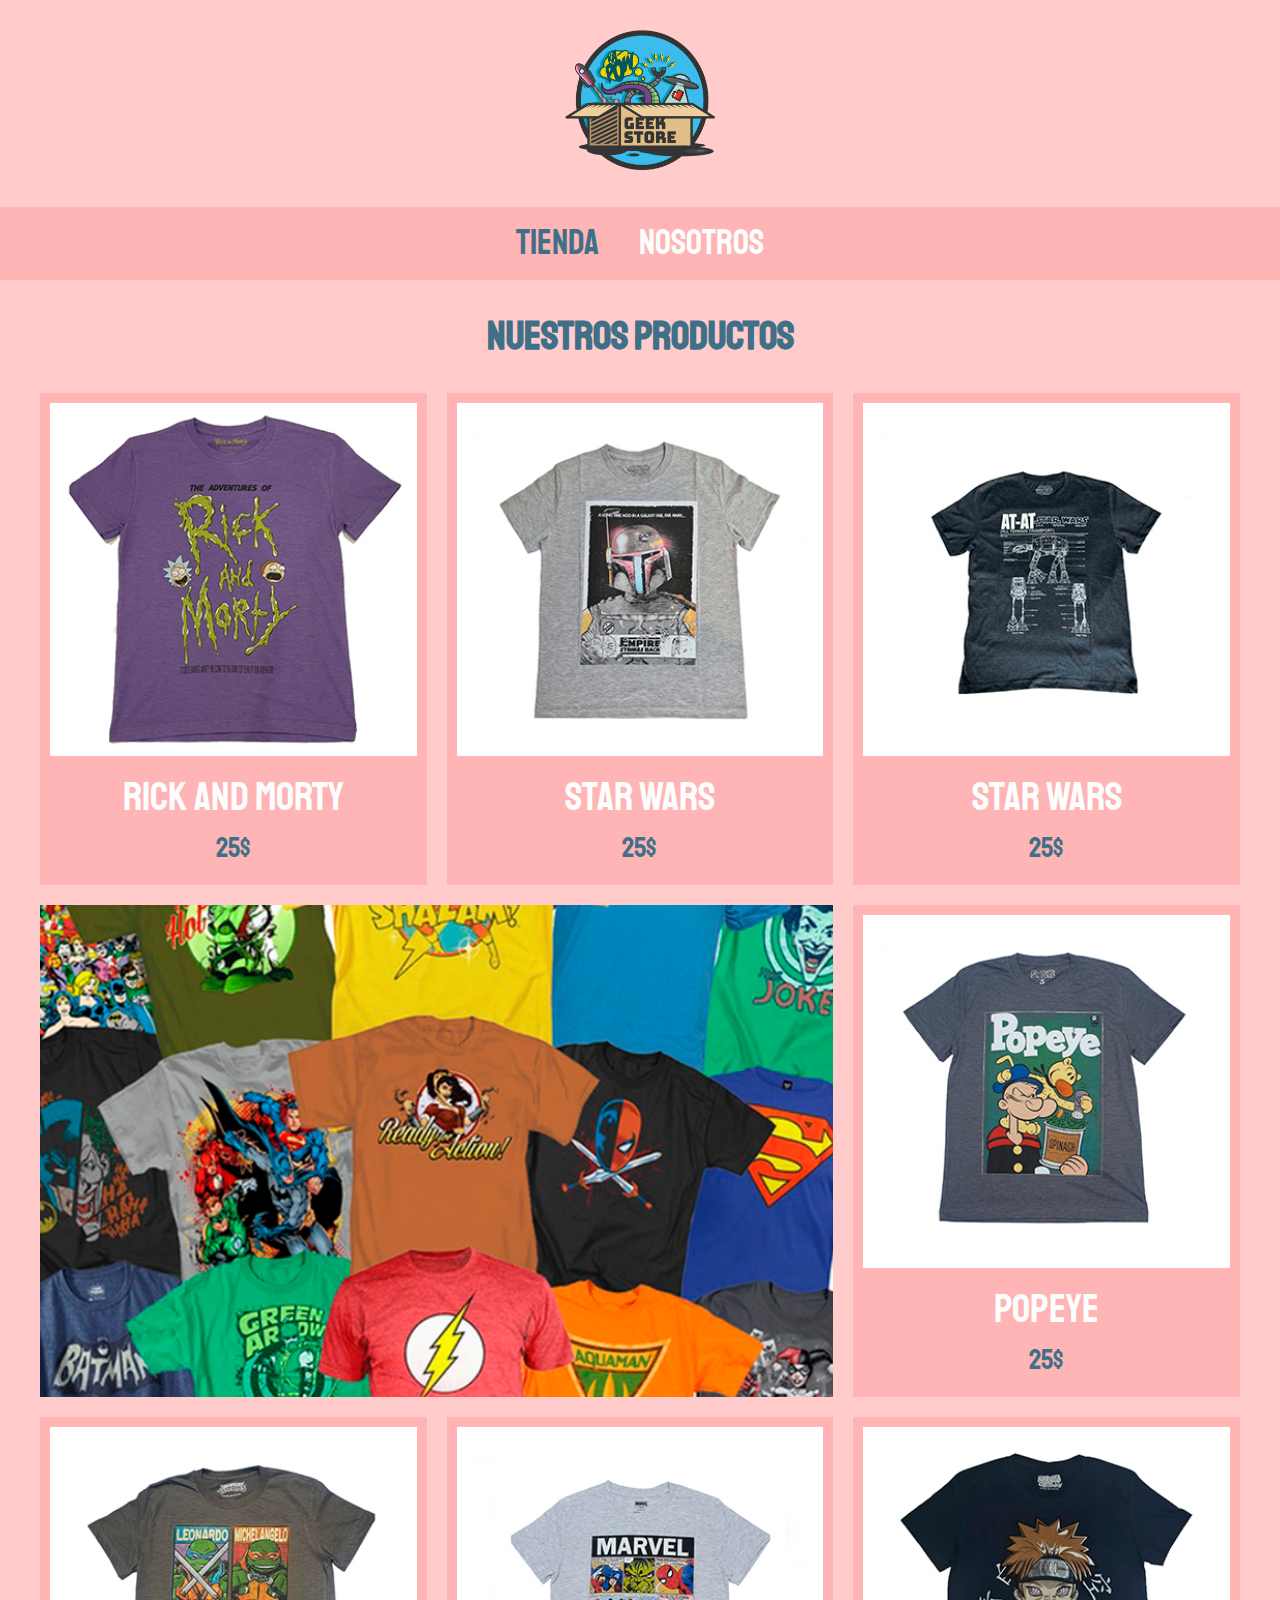
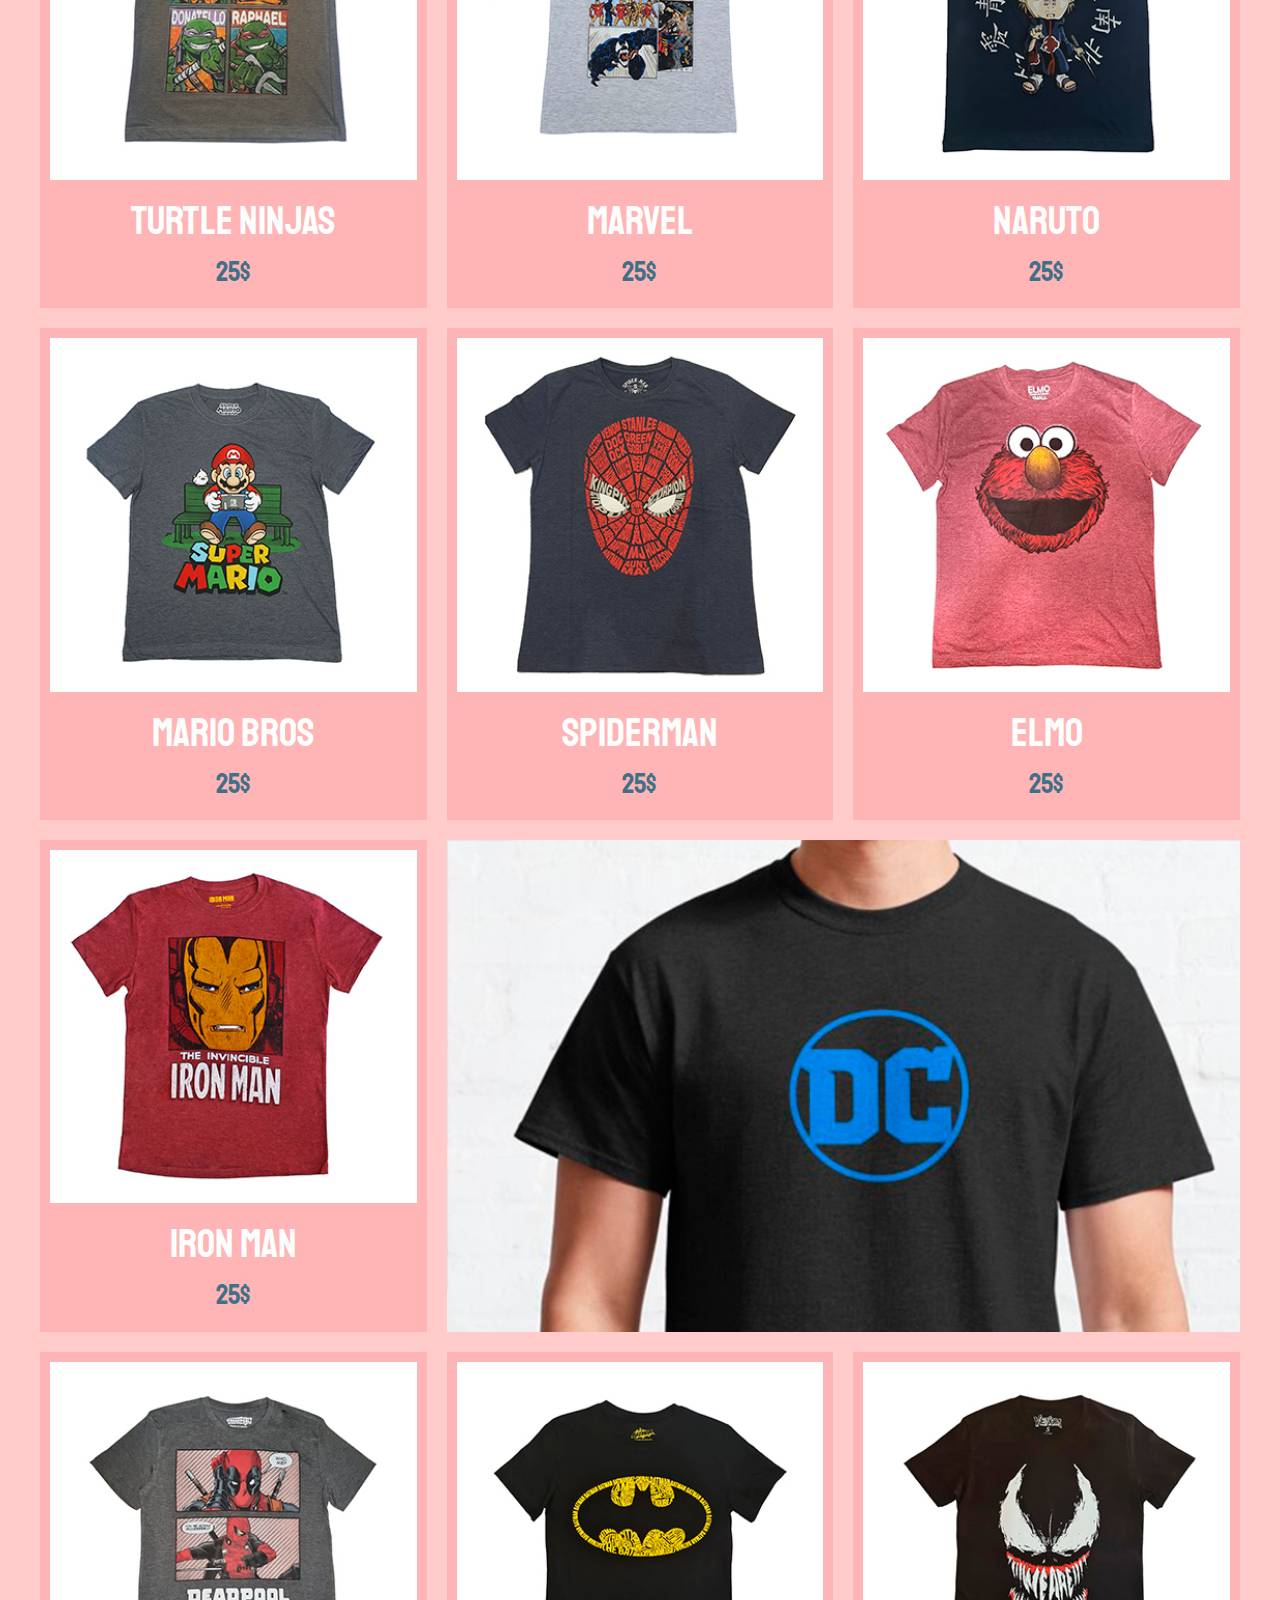
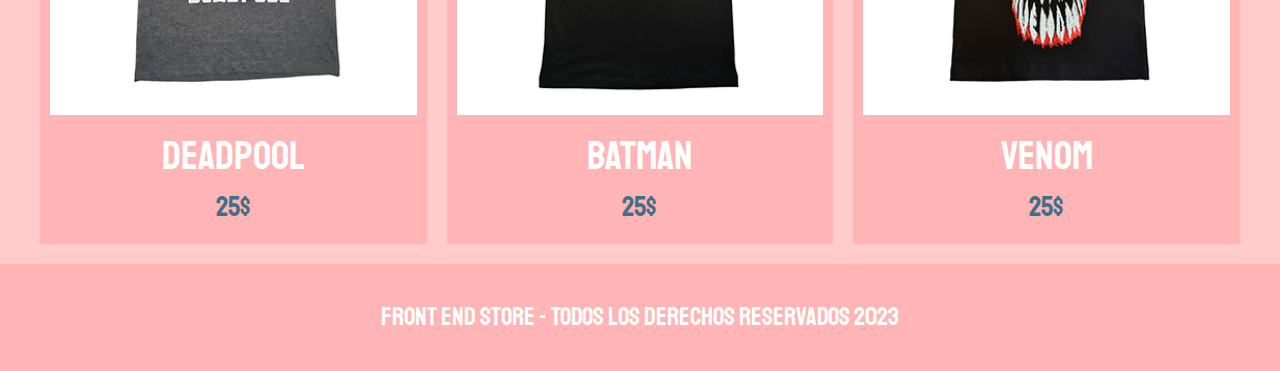
<file: index.html>
<!DOCTYPE html>
<html lang="en">
<head>
    <meta charset="UTF-8">
    <meta http-equiv="X-UA-Compatible" content="IE=edge">
    <meta name="viewport" content="width=device-width, initial-scale=1.0">
    <title>Store</title>
    <link rel="stylesheet" href="css/normalize.css">
    <link rel="preconnect" href="https://fonts.googleapis.com"><link rel="preconnect" href="https://fonts.gstatic.com" crossorigin><link href="https://fonts.googleapis.com/css2?family=Staatliches&display=swap" rel="stylesheet">
    <link rel="stylesheet" href="css/styles.css">

</head>
<body>
    <header class ="header">
        <a href="index.html">
            <img class ="header__logo"src="img/logo.png" alt="Logotipo">
        </a> <!-- logo para volver al inicio -->
    </header>
    <nav class="navegacion"> 
        <a class="navegacion__enlace navegacion__enlace--activo" href ="index.html">Tienda</a>
        <a class="navegacion__enlace" href ="nosotros.html">Nosotros</a>
        <!-- a son los enlaces -->
    </nav>
    <main class ="contenedor">
        <h1>Nuestros Productos</h1>
        <div class="grid">
            <div class ="producto">
                <a href="producto_1.html"> 
                    <img class ="producto__imagen" src="img/1.jpg" alt="imagen camisa">
                    <div class ="producto__informacion">
                        <p class="producto__nombre">Rick and Morty</p>
                        <p class ="producto__precio">25$</p>
                    </div>
                </a>

            </div>            <!-- CIERRE DE CLASE PRODUCTO -->
            <div class ="producto">
                <a href="producto_2.html"> 
                    <img class ="producto__imagen" src="img/2.jpg" alt="imagen camisa">
                    <div class ="producto__informacion">
                        <p class="producto__nombre">Star Wars</p>
                        <p class ="producto__precio">25$</p>
                    </div>
                </a>

            </div>            <!-- CIERRE DE CLASE PRODUCTO -->
            <div class ="producto">
                <a href="producto_3.html"> 
                    <img class ="producto__imagen" src="img/3.jpg" alt="imagen camisa">
                    <div class ="producto__informacion">
                        <p class="producto__nombre">Star Wars</p>
                        <p class ="producto__precio">25$</p>
                    </div>
                </a>

            </div>            <!-- CIERRE DE CLASE PRODUCTO -->
            <div class ="producto">
                <a href="producto.html"> 
                    <img class ="producto__imagen" src="img/4.jpg" alt="imagen camisa">
                    <div class ="producto__informacion">
                        <p class="producto__nombre">Popeye</p>
                        <p class ="producto__precio">25$</p>
                    </div>
                </a>

            </div>            <!-- CIERRE DE CLASE PRODUCTO -->
            <div class ="producto">
                <a href="producto.html"> 
                    <img class ="producto__imagen" src="img/5.jpg" alt="imagen camisa">
                    <div class ="producto__informacion">
                        <p class="producto__nombre">Turtle ninjas</p>
                        <p class ="producto__precio">25$</p>
                    </div>
                </a>

            </div>            <!-- CIERRE DE CLASE PRODUCTO -->
            <div class ="producto">
                <a href="producto.html"> 
                    <img class ="producto__imagen" src="img/6.jpg" alt="imagen camisa">
                    <div class ="producto__informacion">
                        <p class="producto__nombre">Marvel</p>
                        <p class ="producto__precio">25$</p>
                    </div>
                </a>

            </div>            <!-- CIERRE DE CLASE PRODUCTO -->
            <div class ="producto">
                <a href="producto.html"> 
                    <img class ="producto__imagen" src="img/7.jpg" alt="imagen camisa">
                    <div class ="producto__informacion">
                        <p class="producto__nombre">Naruto</p>
                        <p class ="producto__precio">25$</p>
                    </div>
                </a>

            </div>            <!-- CIERRE DE CLASE PRODUCTO -->
            <div class ="producto">
                <a href="producto.html"> 
                    <img class ="producto__imagen" src="img/8.jpg" alt="imagen camisa">
                    <div class ="producto__informacion">
                        <p class="producto__nombre">Mario Bros</p>
                        <p class ="producto__precio">25$</p>
                    </div>
                </a>

            </div>            <!-- CIERRE DE CLASE PRODUCTO -->
            <div class ="producto">
                <a href="producto.html"> 
                    <img class ="producto__imagen" src="img/9.jpg" alt="imagen camisa">
                    <div class ="producto__informacion">
                        <p class="producto__nombre">Spiderman</p>
                        <p class ="producto__precio">25$</p>
                    </div>
                </a>

            </div>            <!-- CIERRE DE CLASE PRODUCTO -->            <div class ="producto">
                <a href="producto.html"> 
                    <img class ="producto__imagen" src="img/10.jpg" alt="imagen camisa">
                    <div class ="producto__informacion">
                        <p class="producto__nombre">Elmo</p>
                        <p class ="producto__precio">25$</p>
                    </div>
                </a>

            </div>            <!-- CIERRE DE CLASE PRODUCTO -->            <div class ="producto">
                <a href="producto.html"> 
                    <img class ="producto__imagen" src="img/11.jpg" alt="imagen camisa">
                    <div class ="producto__informacion">
                        <p class="producto__nombre">Iron Man</p>
                        <p class ="producto__precio">25$</p>
                    </div>
                </a>

            </div>            <!-- CIERRE DE CLASE PRODUCTO -->            <div class ="producto">
                <a href="producto.html"> 
                    <img class ="producto__imagen" src="img/12.jpg" alt="imagen camisa">
                    <div class ="producto__informacion">
                        <p class="producto__nombre">Deadpool</p>
                        <p class ="producto__precio">25$</p>
                    </div>
                </a>

            </div>            <!-- CIERRE DE CLASE PRODUCTO -->

            <div class ="producto">
                <a href="producto.html"> 
                    <img class ="producto__imagen" src="img/13.jpg" alt="imagen camisa">
                    <div class ="producto__informacion">
                        <p class="producto__nombre">Batman</p>
                        <p class ="producto__precio">25$</p>
                    </div>
                </a>

            </div>            <!-- CIERRE DE CLASE PRODUCTO -->

            <div class ="producto">
                <a href="producto.html"> 
                    <img class ="producto__imagen" src="img/14.jpg" alt="imagen camisa">
                    <div class ="producto__informacion">
                        <p class="producto__nombre">Venom</p>
                        <p class ="producto__precio">25$</p>
                    </div>
                </a>

            </div>            <!-- CIERRE DE CLASE PRODUCTO -->
            <div class="grafico grafico--camisas"> </div>
            <div class ="grafico grafico--modelo"> </div>

        </div>
    </main>
    <footer class ="footer"> 
        <p class ="footer__texto">Front End Store - Todos los derechos reservados 2023</p>
    </footer>
</body>

</html>
</file>
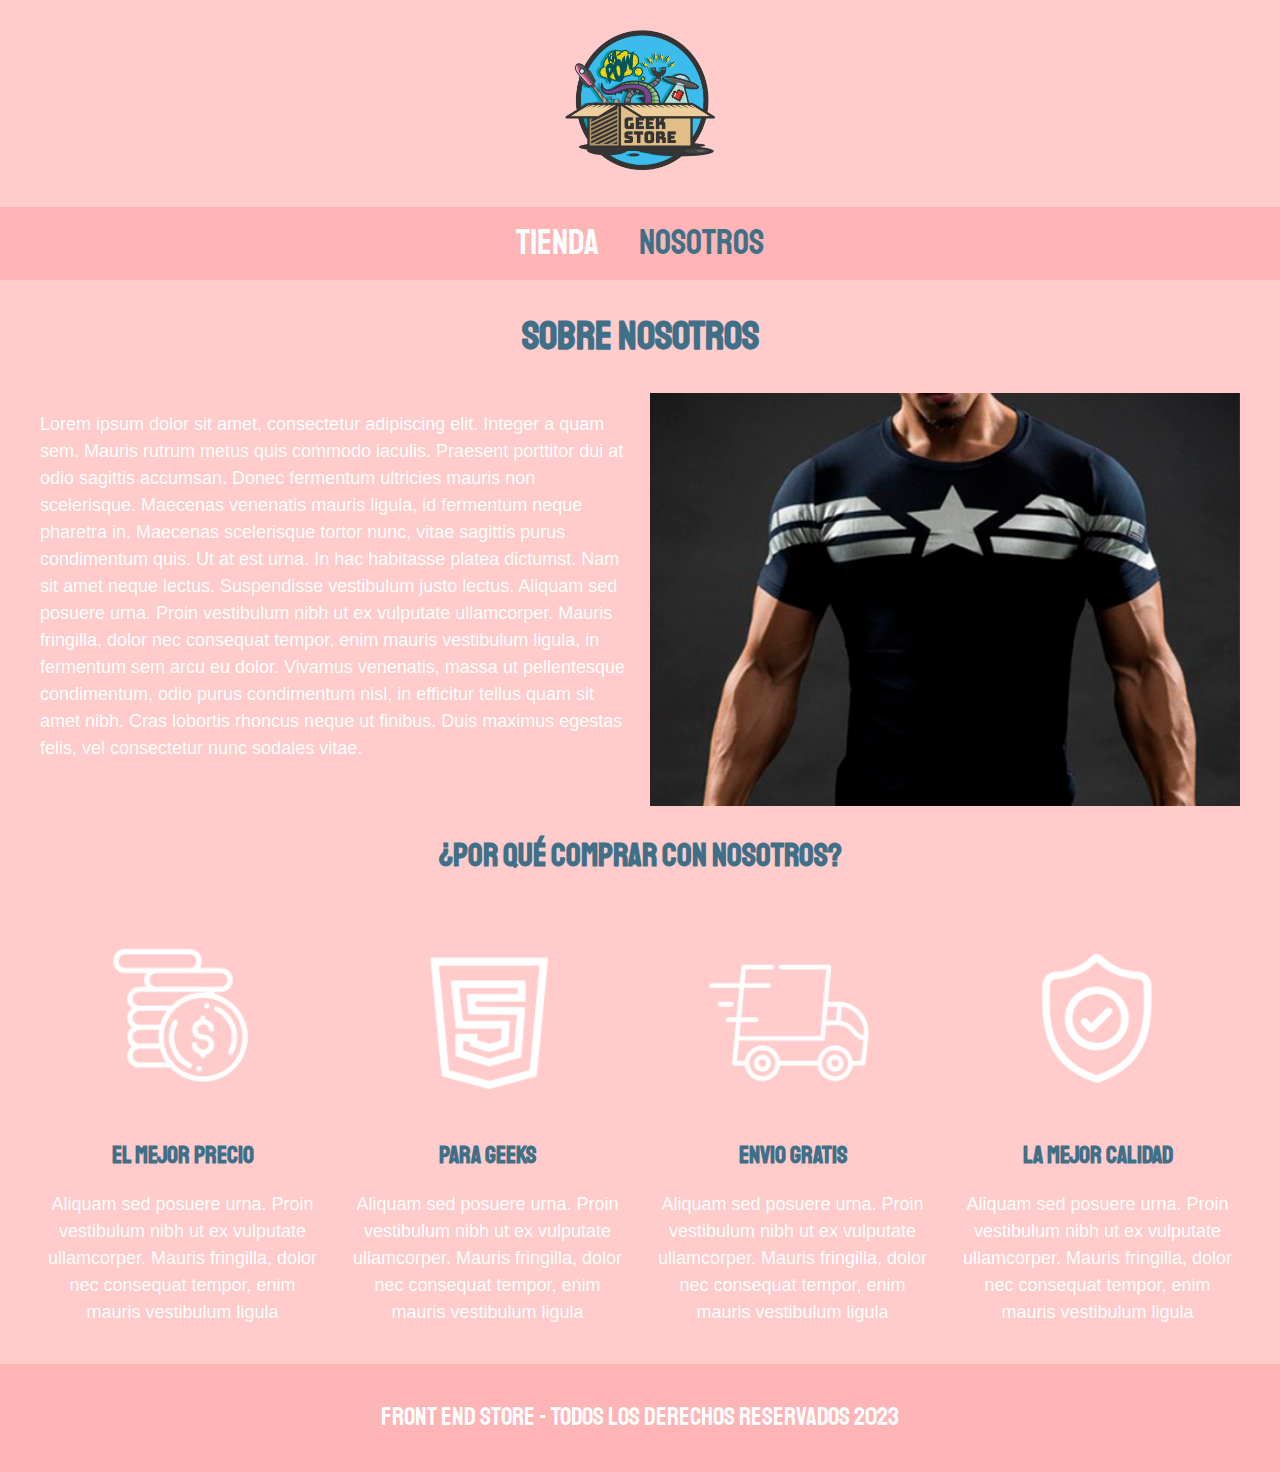
<file: nosotros.html>
<!DOCTYPE html>
<html lang="en">
<head>
    <meta charset="UTF-8">
    <meta http-equiv="X-UA-Compatible" content="IE=edge">
    <meta name="viewport" content="width=device-width, initial-scale=1.0">
    <title>Store</title>
    <link rel="stylesheet" href="css/normalize.css">
    <link rel="preconnect" href="https://fonts.googleapis.com"><link rel="preconnect" href="https://fonts.gstatic.com" crossorigin><link href="https://fonts.googleapis.com/css2?family=Staatliches&display=swap" rel="stylesheet">
    <link rel="stylesheet" href="css/styles.css">

</head>
<body>
    <header class ="header">
        <a href="index.html">
            <img class ="header__logo"src="img/logo.png" alt="Logotipo">
        </a> <!-- logo para volver al inicio -->
    </header>
    <nav class="navegacion"> 
        <a class="navegacion__enlace " href ="index.html">Tienda</a>
        <a class="navegacion__enlace navegacion__enlace--activo" href ="nosotros.html">Nosotros</a>
        <!-- a son los enlaces -->
    </nav>
    <main class ="contenedor">
        <h1>Sobre Nosotros</h1>
        <div class="nosotros">
            <div class="nosotros__contenido"> 
                <p class="centro__texto"> Lorem ipsum dolor sit amet, consectetur adipiscing elit.
                     Integer a quam sem. Mauris rutrum metus quis commodo iaculis. 
                     Praesent porttitor dui at odio sagittis accumsan. Donec fermentum ultricies
                      mauris non scelerisque. Maecenas venenatis mauris ligula, id fermentum neque 
                      pharetra in. Maecenas scelerisque tortor nunc, vitae sagittis purus condimentum 
                      quis. Ut at est urna. In hac habitasse platea dictumst. Nam sit amet neque lectus.
                       Suspendisse vestibulum justo lectus. Aliquam sed posuere urna. Proin vestibulum
                        nibh ut ex vulputate ullamcorper. Mauris fringilla, dolor nec consequat tempor,
                         enim mauris vestibulum ligula, in fermentum sem arcu eu dolor. Vivamus 
                         venenatis, massa ut pellentesque condimentum, odio purus condimentum nisl, in
                          efficitur tellus quam sit amet nibh. Cras lobortis rhoncus neque ut finibus. 
                          Duis maximus egestas felis, vel consectetur nunc sodales vitae.  </p>

            </div>

            <img class="nosotros__imagen" src="img/nosotros.jpg" alt="imagen nosotros">
        </div>         <!-- fin de nosotros -->
    </main>

    <section class="contenedor comprar"> 
        <h2>¿Por qué comprar con nosotros?</h2>
        <div class="bloques">
            <div class ="bloque">
            <img src="img/icono_1.png" class="bloque__imagen" alt="por que comprar">    
            <h3 class="bloque__titulo">El mejor precio </h3>
            <p>Aliquam sed posuere urna. Proin vestibulum
                nibh ut ex vulputate ullamcorper. Mauris fringilla, dolor nec consequat tempor,
                 enim mauris vestibulum ligula
            </p>
            </div>  <!-- cierre de un bloque -->

            <div class ="bloque">
                <img src="img/icono_2.png" class="bloque__imagen" alt="por que comprar">    
                <h3 class="bloque__titulo">Para geeks </h3>
                <p>Aliquam sed posuere urna. Proin vestibulum
                    nibh ut ex vulputate ullamcorper. Mauris fringilla, dolor nec consequat tempor,
                     enim mauris vestibulum ligula
                </p>
                </div>  <!-- cierre de un bloque -->

                <div class ="bloque">
                    <img src="img/icono_3.png" class="bloque__imagen" alt="por que comprar">    
                    <h3 class="bloque__titulo">Envio gratis </h3>
                    <p>Aliquam sed posuere urna. Proin vestibulum
                        nibh ut ex vulputate ullamcorper. Mauris fringilla, dolor nec consequat tempor,
                         enim mauris vestibulum ligula
                    </p>
                    </div>  <!-- cierre de un bloque -->

                    <div class ="bloque">
                        <img src="img/icono_4.png" class="bloque__imagen" alt="por que comprar">    
                        <h3 class="bloque__titulo">La mejor calidad </h3>
                        <p>Aliquam sed posuere urna. Proin vestibulum
                            nibh ut ex vulputate ullamcorper. Mauris fringilla, dolor nec consequat tempor,
                             enim mauris vestibulum ligula
                        </p>
                        </div>  <!-- cierre de un bloque -->
        </div><!-- cierre de un bloques -->
        
    </section>    <!-- fin del contenedor -->

    <footer class ="footer"> 
        <p class ="footer__texto">Front End Store - Todos los derechos reservados 2023</p>
    </footer>
</body>

</html>
</file>
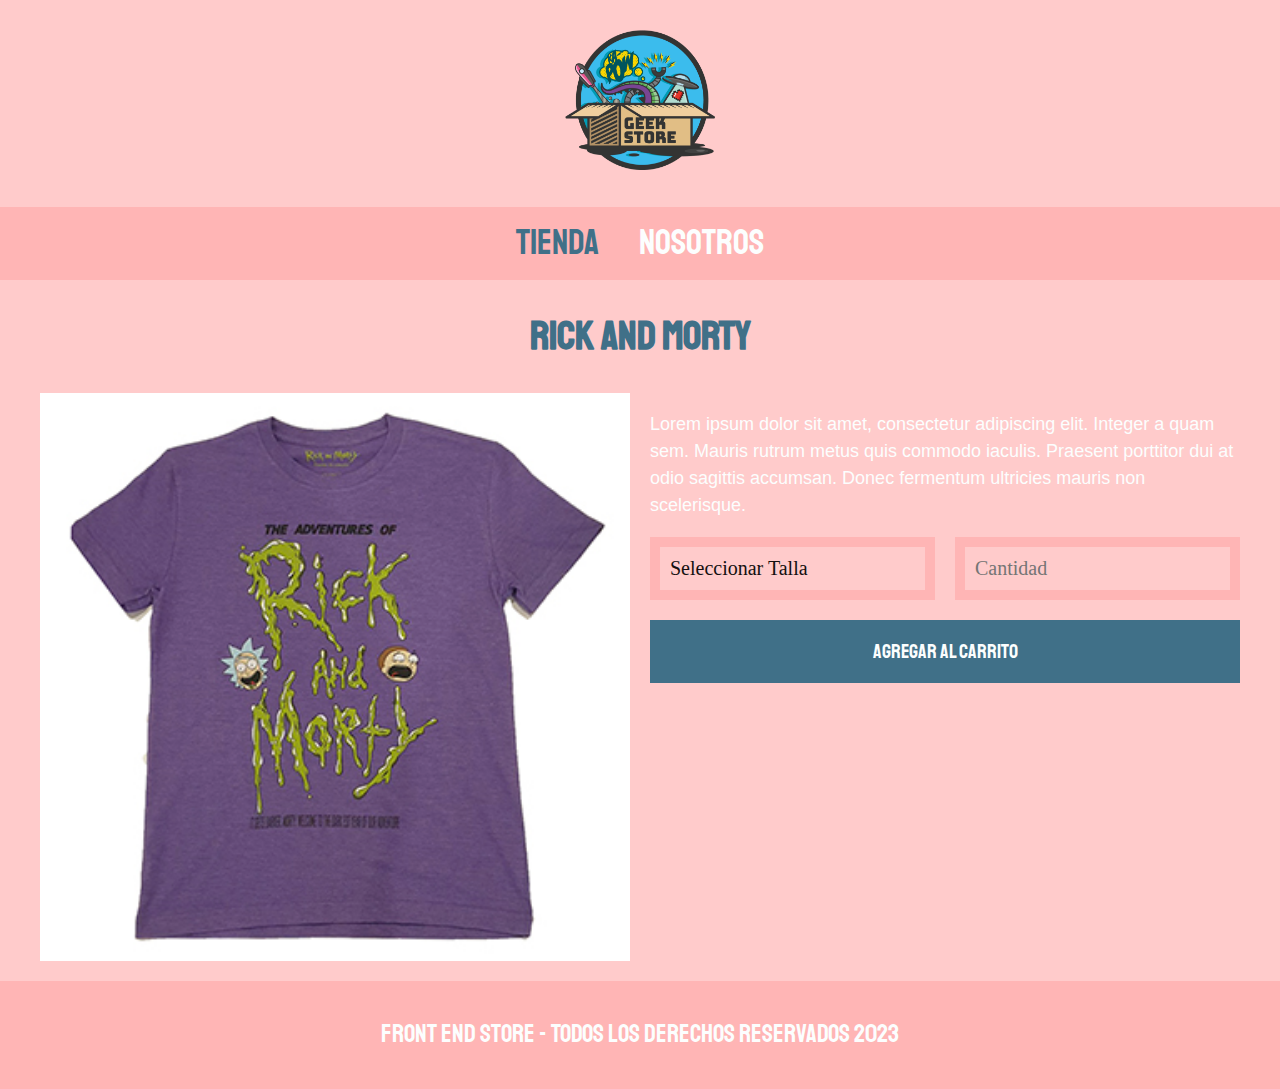
<file: producto_1.html>
<!DOCTYPE html>
<html lang="en">
<head>
    <meta charset="UTF-8">
    <meta http-equiv="X-UA-Compatible" content="IE=edge">
    <meta name="viewport" content="width=device-width, initial-scale=1.0">
    <title>Store</title>
    <link rel="stylesheet" href="css/normalize.css">
    <link rel="preconnect" href="https://fonts.googleapis.com"><link rel="preconnect" href="https://fonts.gstatic.com" crossorigin><link href="https://fonts.googleapis.com/css2?family=Staatliches&display=swap" rel="stylesheet">
    <link rel="stylesheet" href="css/styles.css">

</head>
<body>
    <header class ="header">
        <a href="index.html">
            <img class ="header__logo"src="img/logo.png" alt="Logotipo">
        </a> <!-- logo para volver al inicio -->
    </header>
    <nav class="navegacion"> 
        <a class="navegacion__enlace navegacion__enlace--activo" href ="index.html">Tienda</a>
        <a class="navegacion__enlace " href ="nosotros.html">Nosotros</a>
        <!-- a son los enlaces -->
    </nav>
    <main class ="contenedor">
        <h1>Rick and morty</h1>
        <div class="camisa"> 
            <img class="camisa__imagen" src="img/1.jpg"  alt="imagen del producto">
            <div class="camisa__contenido">
            <p> Lorem ipsum dolor sit amet, consectetur adipiscing elit.
                Integer a quam sem. Mauris rutrum metus quis commodo iaculis. 
                Praesent porttitor dui at odio sagittis accumsan. Donec fermentum ultricies
                mauris non scelerisque. </p>   
                
                <form class="formulario"> 
                    <select class="formulario__campo">
                        <option disabled selected> Seleccionar Talla </option> <!-- disable selected para que este seleccion por default pero no se puede tocar -->
                        <option> S </option>
                        <option> M </option>
                        <option> L </option>
                    </select>
                    <input class="formulario__campo" type="number" placeholder="Cantidad" min="1">  <!-- boton elegir una cantidad -->
                    <input class="formulario__submit"type="submit" value ="Agregar al carrito">
                </form>                <!-- fin formulario -->
            </div><!-- fin del contenido de camisa -->
        </div>
    </main>
    <footer class ="footer"> 
        <p class ="footer__texto">Front End Store - Todos los derechos reservados 2023</p>
    </footer>
</body>

</html>
</file>
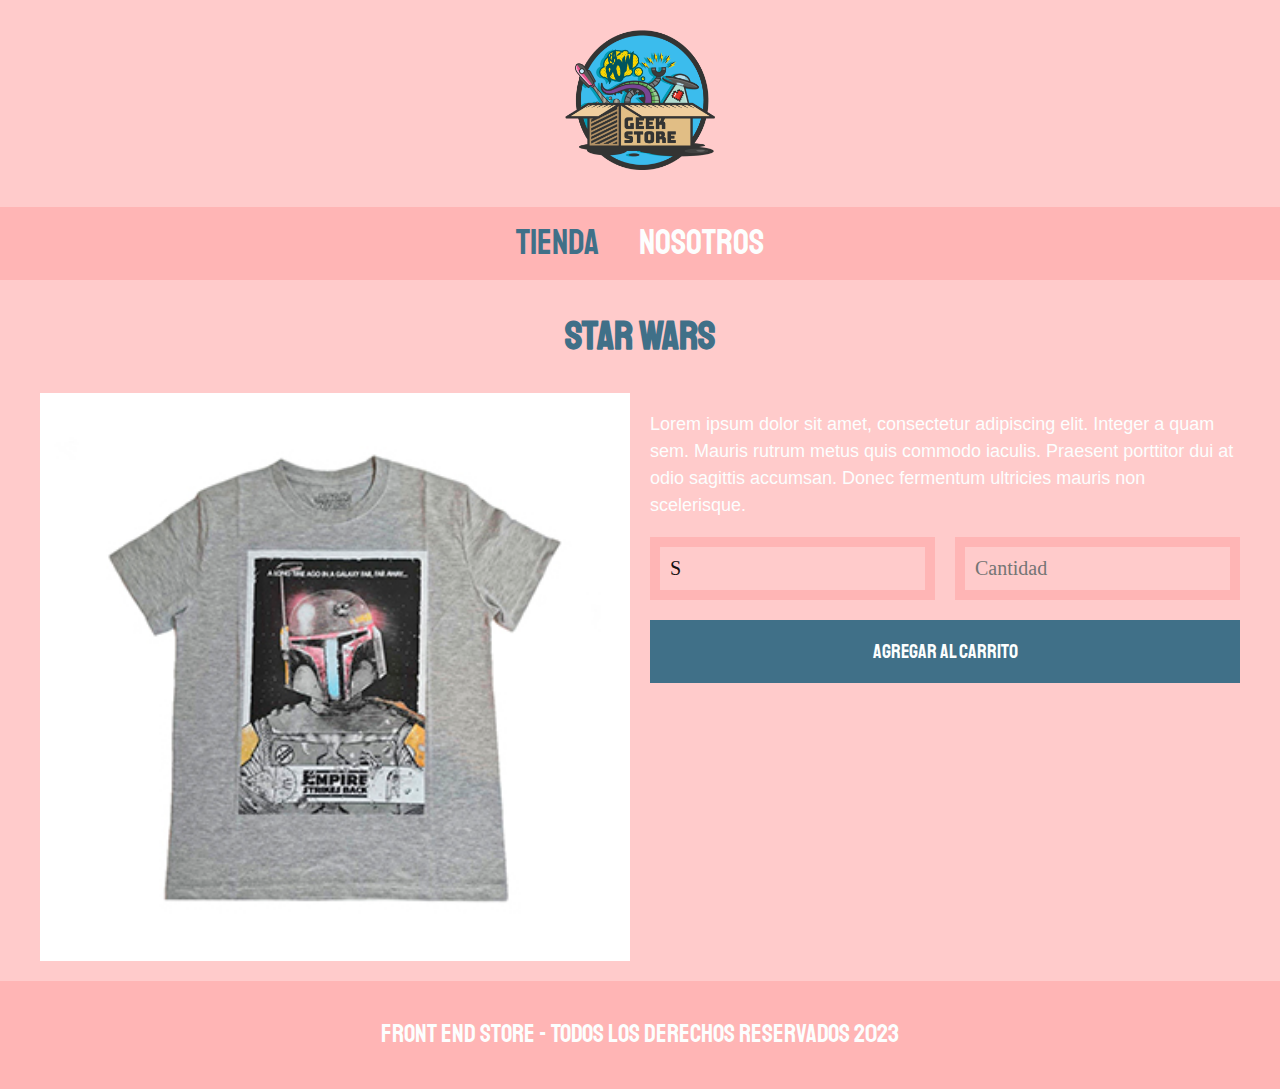
<file: producto_2.html>
<!DOCTYPE html>
<html lang="en">
<head>
    <meta charset="UTF-8">
    <meta http-equiv="X-UA-Compatible" content="IE=edge">
    <meta name="viewport" content="width=device-width, initial-scale=1.0">
    <title>Store</title>
    <link rel="stylesheet" href="css/normalize.css">
    <link rel="preconnect" href="https://fonts.googleapis.com"><link rel="preconnect" href="https://fonts.gstatic.com" crossorigin><link href="https://fonts.googleapis.com/css2?family=Staatliches&display=swap" rel="stylesheet">
    <link rel="stylesheet" href="css/styles.css">
</head>
<body>
    <header class="header"> 
        <a href="index.html"> 
            <img class="header__logo" src="img//logo.png" alt="Logotipo">
        </a>
    </header><!-- fin del header  -->

    <nav class="navegacion">
    <a class="navegacion__enlace navegacion__enlace--activo" href="index.html"> Tienda </a>
    <a class="navegacion__enlace" href="nosotros.html"> Nosotros </a>    
    </nav>    <!-- fin de barra de navegacion -->
    <main class="contenedor">
        <h1>Star Wars</h1> 
        <div class="camisa">
            <img class="camisa__imagen" src="img/2.jpg" alt="imagen del producto">
            <div class="camisa__contenido"> 
                <p>Lorem ipsum dolor sit amet, consectetur adipiscing elit.
                    Integer a quam sem. Mauris rutrum metus quis commodo iaculis. 
                    Praesent porttitor dui at odio sagittis accumsan. Donec fermentum ultricies
                    mauris non scelerisque.
                </p>
                <form class="formulario">
                    <select class="formulario__campo"> 
                        <option> S </option>
                        <option> M </option>
                        <option> L </option>
                    </select>
                    <input class="formulario__campo" type="number" placeholder="Cantidad" min="1">
                    <input class="formulario__submit" type="submit" value="Agregar al carrito">
                </form>                <!-- fin formulario -->

            </div>
        </div> <!-- fin de camisa -->
    </main>
    <footer class="footer"> 
        <p class="footer__texto">Front End Store - Todos los derechos reservados 2023 </p>
    </footer>
    
</body>
</html>
</file>
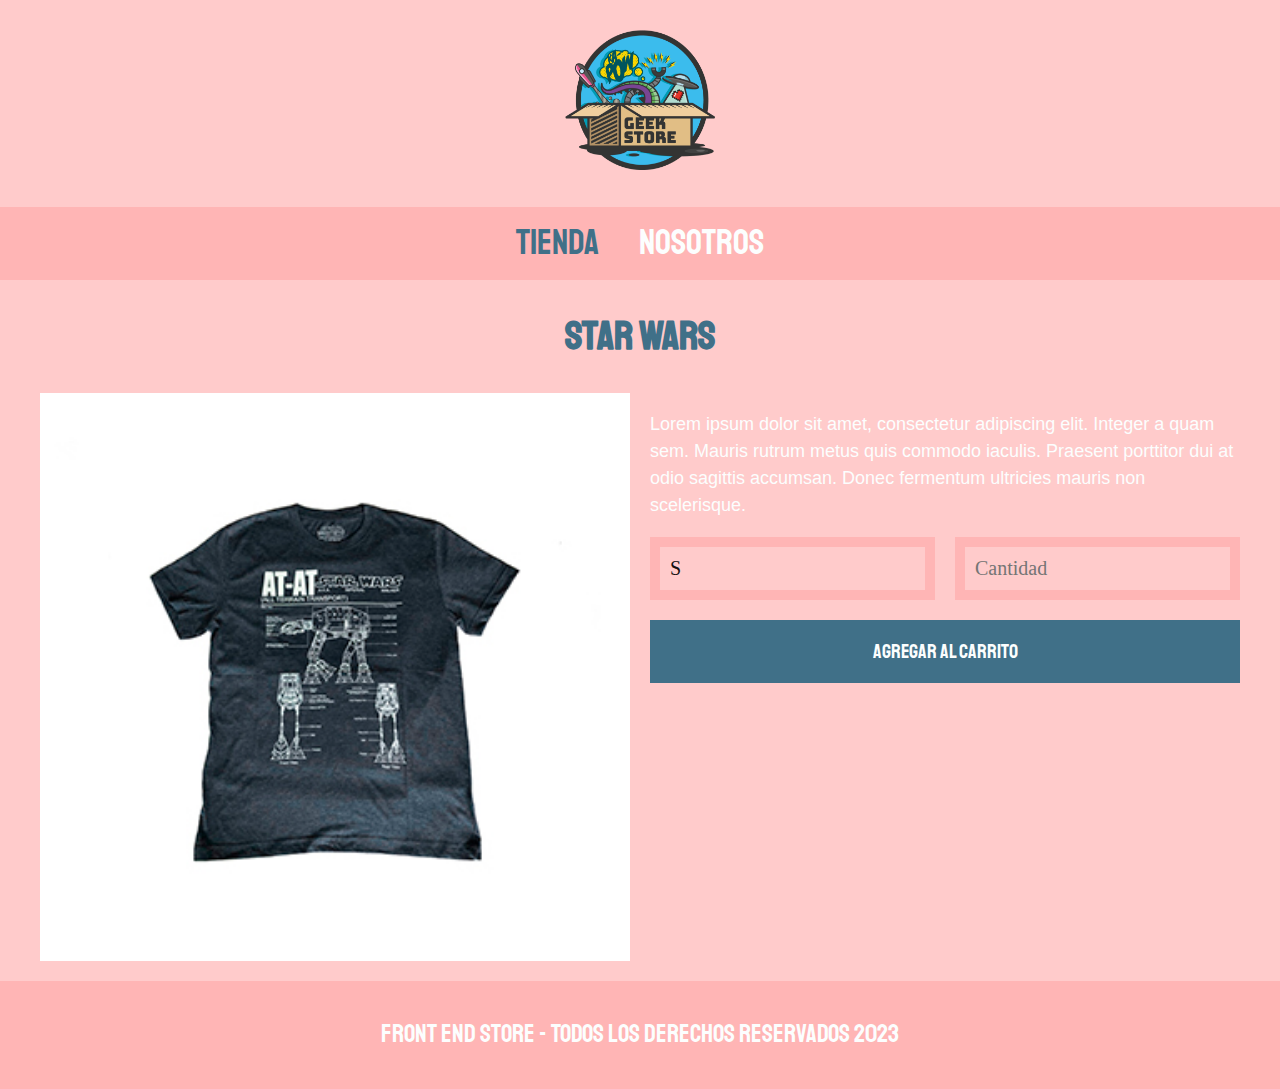
<file: producto_3.html>
<!DOCTYPE html>
<html lang="en">
<head>
    <meta charset="UTF-8">
    <meta http-equiv="X-UA-Compatible" content="IE=edge">
    <meta name="viewport" content="width=device-width, initial-scale=1.0">
    <title>Store</title>
    <link rel="stylesheet" href="css/normalize.css">
    <link rel="preconnect" href="https://fonts.googleapis.com"><link rel="preconnect" href="https://fonts.gstatic.com" crossorigin><link href="https://fonts.googleapis.com/css2?family=Staatliches&display=swap" rel="stylesheet">
    <link rel="stylesheet" href="css/styles.css">
</head>
<body>
    <header class="header">
        <a href="index.html">
             <img class="header__logo" src="img/logo.png" alt="Logotipo">
         </a>    
    </header>
    <nav class="navegacion"> 
        <a class="navegacion__enlace navegacion__enlace--activo" href="index.html">Tienda</a>    
        <a  class="navegacion__enlace" href="nosotros.html">Nosotros</a>
    </nav>
    <main class="contenedor"> 
        <h1> Star Wars </h1>
        <div class="camisa">
            <img class="camisa__imagen" src="img/3.jpg" alt="imagen del producto">
            <div class="camisa__contenido">
                <p>Lorem ipsum dolor sit amet, consectetur adipiscing elit.
                    Integer a quam sem. Mauris rutrum metus quis commodo iaculis. 
                    Praesent porttitor dui at odio sagittis accumsan. Donec fermentum ultricies
                    mauris non scelerisque.</p>
                    <form class="formulario">
                        <select class="formulario__campo">
                            <option>S</option>
                            <option>M</option>
                            <option>L</option>
                        </select>
                        <input class="formulario__campo" type="number" placeholder="Cantidad" min="1">
                        <input class="formulario__submit" type="submit" value="Agregar al carrito">
                    </form>
            </div>
         
        </div>

    </main>
    <footer class="footer">
        <p class="footer__texto"> Front End Store - Todos los derechos reservados 2023</p>
    </footer>
</body>
</html>
</file>
<file: css/styles.css>
:root{
--primario:#ffcbcb;
--primarioscuro: #ffb5b5;
--secundario: #407088;
--secundarioscuro:#132743; 
--blanco: #fcfefe;
--negro:#141010;

--fuenteprincipal: 'Staatliches', cursive;
}/* valores que siempre van a estar en el proyecto */


html {
    box-sizing: border-box;
    font-size:62.5%     /* para que 1rem = 10px */

  }
  *, *:before, *:after {
    box-sizing: inherit;
  } /* box sizing de paul irish */



  /* GLOBALES */
  .header__logo{
    height:14rem;
    width:15rem;
  }
   body{
    background-color:var(--primario);
    font-size:1.6rem;  /* 16 px */
    line-height: 1.5; /* interlineado */
    
   }

   p{
    font-size:1.8rem;
    font-family:Arial, Helvetica, sans-serif;
    color:var(--blanco);
   }

   a{
    text-decoration:none;/* para que no esten subrayados los enlaces */
   }

   img{
      width:100%; 
   } /* tamaño de la imagen */

   .contenedor{
    max-width:120rem;     /* 1200 px   */
    margin:0 auto;     /* para centrar */
   }

   
   h1,h2,h3{
    text-align:center;
    color:var(--secundario);
    font-family: var(--fuenteprincipal);
   } /* headers */

   h1{
    font-size:4rem;
   }
   h2{
    font-size:3.2rem;
   }
   h3{
    font-size:2.4rem;
   }

   /* HEADER */
   .header{
    display:flex;
    justify-content:center;
   } /* centrar el header */

   .header__logo{
    margin:3rem 0; 
   } /* separacion del logo con la parte superior e inferior */

   /* FOOTER */
   .footer{
    background-color:var(--primarioscuro);
    padding:1rem 0;
    margin-top:2rem;
   }
   .footer__texto{
    font-family: var(--fuenteprincipal);
    text-align:center;
    font-size:2.5rem;
   }






  /* NAVEGACION */

   .navegacion{
    background-color:var(--primarioscuro);
    padding:1rem 0;
    display:flex;
    justify-content: center;
    gap: 2rem          /* separa los elementos dentro de navegacion (NUEVO) */
   }
   .navegacion__enlace{
    font-family: var(--fuenteprincipal);
    color:var(--blanco);
    font-size:3.5rem; 
    margin-right:2rem; /* separacion antigua y más soportada*/
   }
   .navegacion__enlace:last-of-type{
   margin-right:0;
  }
   .navegacion__enlace--activo,
   .navegacion__enlace:hover{
    color:var(--secundario);
   }   /* para que cambie de color al apuntar */ 

/* se le pone el doble guion y la palabra clave en html "navegacion__enlace--activo" para que la pagina seleccionada se quede de un color */


/* GRID */
.grid{
  display:grid;
  grid-template-columns:repeat(2, 1fr);
  gap:2rem;  /* separaciones de cada objeto dentro del grid */
}

@media (min-width: 768px) {
   .grid{
    grid-template-columns: repeat(3,1fr);
   }
}/* separaciones de 3 columnas despues de que se pasen los 768px */



/* PRODUCTOS */
.producto{
background-color: var(--primarioscuro);
padding:1rem; /* logra que se vea que la imagen esta dentro */
}


.producto__nombre{
font-size:4rem;

}
.producto__precio{
  font-size: 2.8rem;
  color: var(--secundario);

}
.producto__nombre,
.producto__precio{
  margin:1rem 0;
  font-family: var(--fuenteprincipal);
  text-align:center;
  line-height:1.2;
}

/* GRAFICOS */
.grafico{
min-height:30rem; /* altura minima *para que no desaparezca en celulares* */
background-repeat:no-repeat;/* para que no repita la imagen en espacios sobrantes */
background-size:cover; /* que cubra todo el espacio disponible */
grid-column:1/3;  /* la imagen del modelo va a estar completa de la columna 1 a la 3*/
}

.grafico--camisas{
grid-row:2/3;/* colocar en la posicion de filas */
background-image: url(../img/grafico1.jpg);
}/* fotos de ejemplos */

.grafico--modelo{
  background-image:url(../img/grafico2.jpg);


}

@media (min-width: 768px) {
  .grafico--modelo{
    grid-row:5/6;
    grid-column:2/4;
    }/* fotos de ejemplos */
}



/* NOSOTROS */
.nosotros{
  display:grid;
  grid-template-rows: repeat(2,auto);     /* crea 2 filas  */   /* le puse auto para que no exista mucho espacio entre el texto y la imagen */
 
}

@media (min-width: 768px) {
  .nosotros{

    grid-template-columns: repeat(2, 1fr);    /* crea 2 columnas  */

    column-gap:2rem;    /* separacion para que no este tan pegado */
    }
}

.nosotros__imagen{
grid-row:1/2;/* se coloca la imagen em la fila que esta entre los numero 1 y 2 */ /* se uso un grid-template-rows antes */




}
@media (min-width: 768px) {
  .nosotros__imagen{
    grid-column:2/3;
  }

}


/* BLOQUES */
.bloques{
  display:grid;
  grid-template-columns: repeat(2,1fr);
  gap:2rem;

}
@media (min-width: 768px) {
  .bloques{
    grid-template-columns: repeat(4,1fr);
  }
   
}
.bloque{
  text-align:center;
}
.bloque__titulo{
  margin:0;  /* para que no haya tanta separacion entre el titulo y el icono */
}


/* Pagina del producto 1*/

@media (min-width: 768px) {

  .camisa{
    display:grid;
    grid-template-columns: repeat(2,1fr);
    column-gap:2rem;
  }
   
}
.formulario{
display:grid;
grid-template-columns: repeat(2,1fr);
gap:2rem;
}
.formulario__campo{
border:1rem solid var(--primarioscuro);/* el primero es el border-width, el segundo border-syle, y el tercero border-color */
background-color:transparent;
color:var(--negro); 
font-size:2rem;
padding:1rem;
appearance:none;  
}
.formulario__submit{
background-color:var(--secundario);
border:none;
font-size:2rem;
font-family:var(--fuenteprincipal);
padding:2rem;
color:var(--blanco);/* color de las letras del boton */
transition:background-color .3s ease;/* transicion del cambio de color al apuntar el boton */
grid-column:1/3;/* para que el boton se estire */
text-align: center;



}
.formulario__submit:hover{
  cursor:pointer;
  background-color:var(--secundarioscuro);
}
</file>
